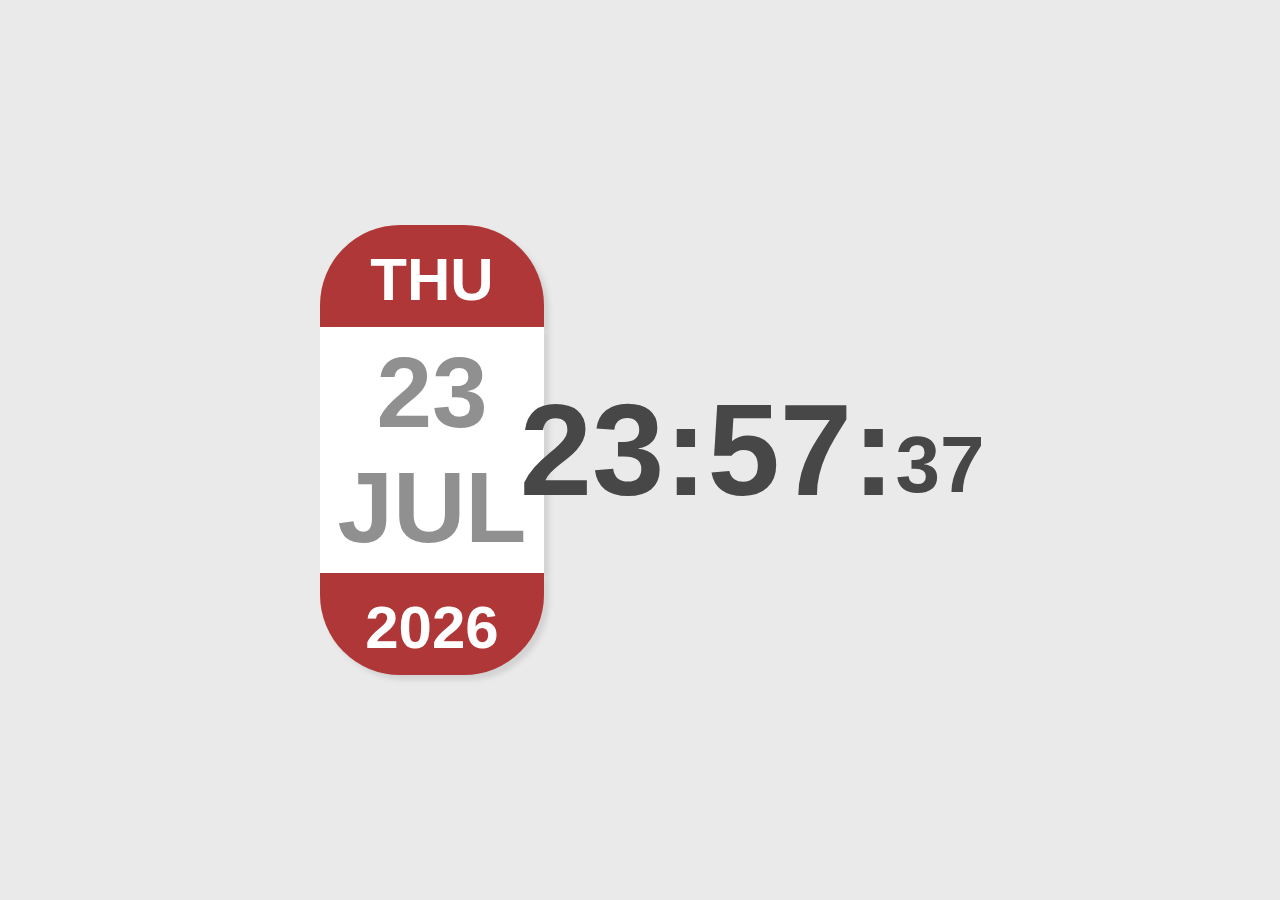
<file: index.html>
<!DOCTYPE html>
<html lang="en">
<head>
    <meta charset="UTF-8">
    <meta http-equiv="X-UA-Compatible" content="IE=edge">
    <meta name="viewport" content="width=device-width, initial-scale=1.0">
    <link rel="stylesheet" href="style.css">
    <title>Document</title>
</head>
<body>
    <div class="horloge">
        <div class="date">
            <div class="jour"></div>
            <div class="mois">
                <div class="day"></div>
                <div class="month"></div>
            </div>
            <div class="annee"></div>
        </div>
        <div class="heure">
            <div class="hours"></div>
            <div class="minutes"></div>
            <div class="seconds"></div>
        </div>
    </div>
    
    <script src="script.js"></script>
</body>
</html>
</file>
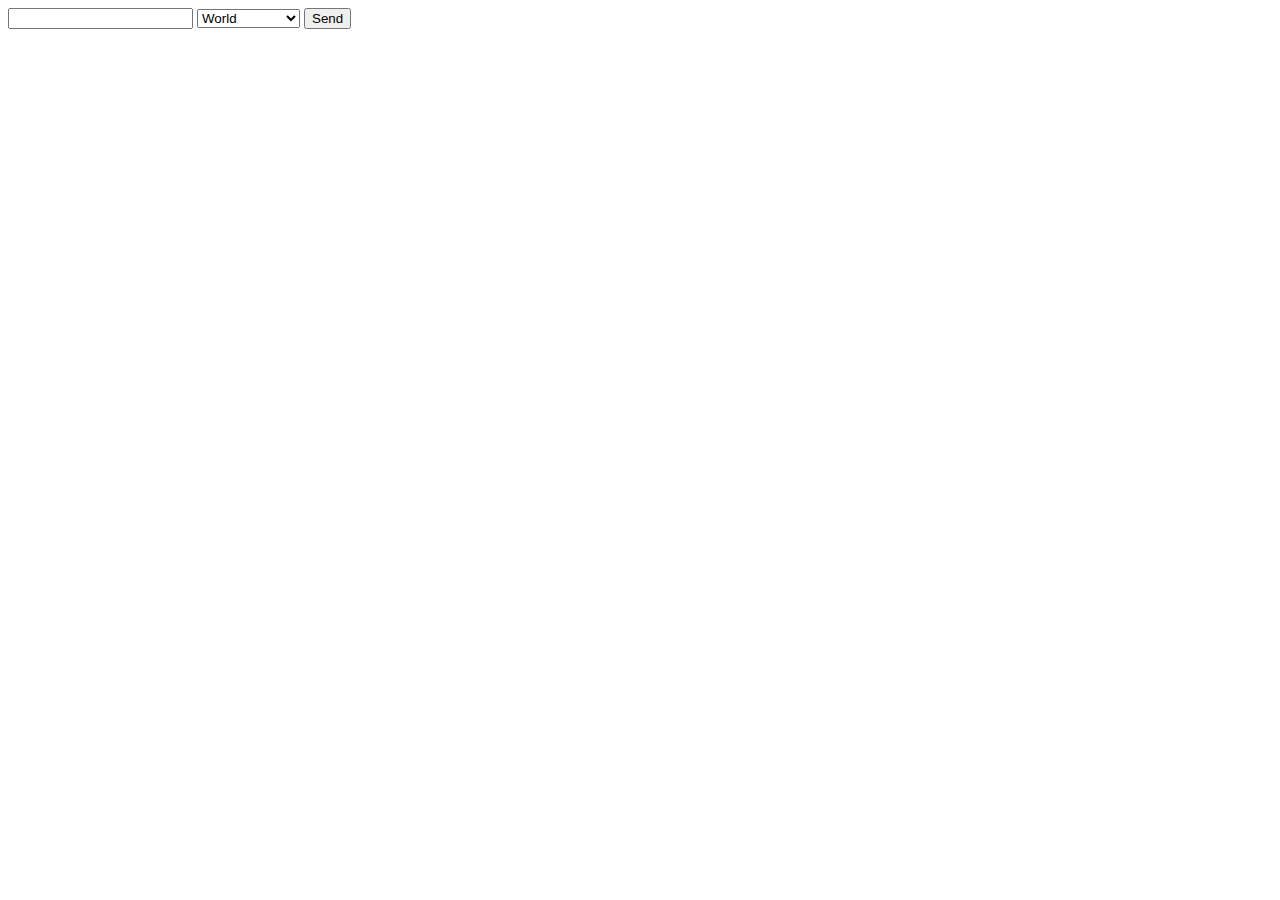
<file: Async-Fetch/index.html>
<!DOCTYPE html>
<html lang="en">
<head>
    <meta charset="UTF-8">
    <meta http-equiv="X-UA-Compatible" content="IE=edge">
    <meta name="viewport" content="width=device-width, initial-scale=1.0">
    <title>Document</title>
</head>
<body>
    <input type="text" class="tryname">
    <select class="myselect">
        <option value="" selected>World</option>
        <option value="US">United States</option>
        <option value="BE">Belgium</option>
        <option value="NC">North Korea</option>
    </select>
    <button class="send">Send</button>

    <script src="script.js"></script>
</body>
</html>
</file>
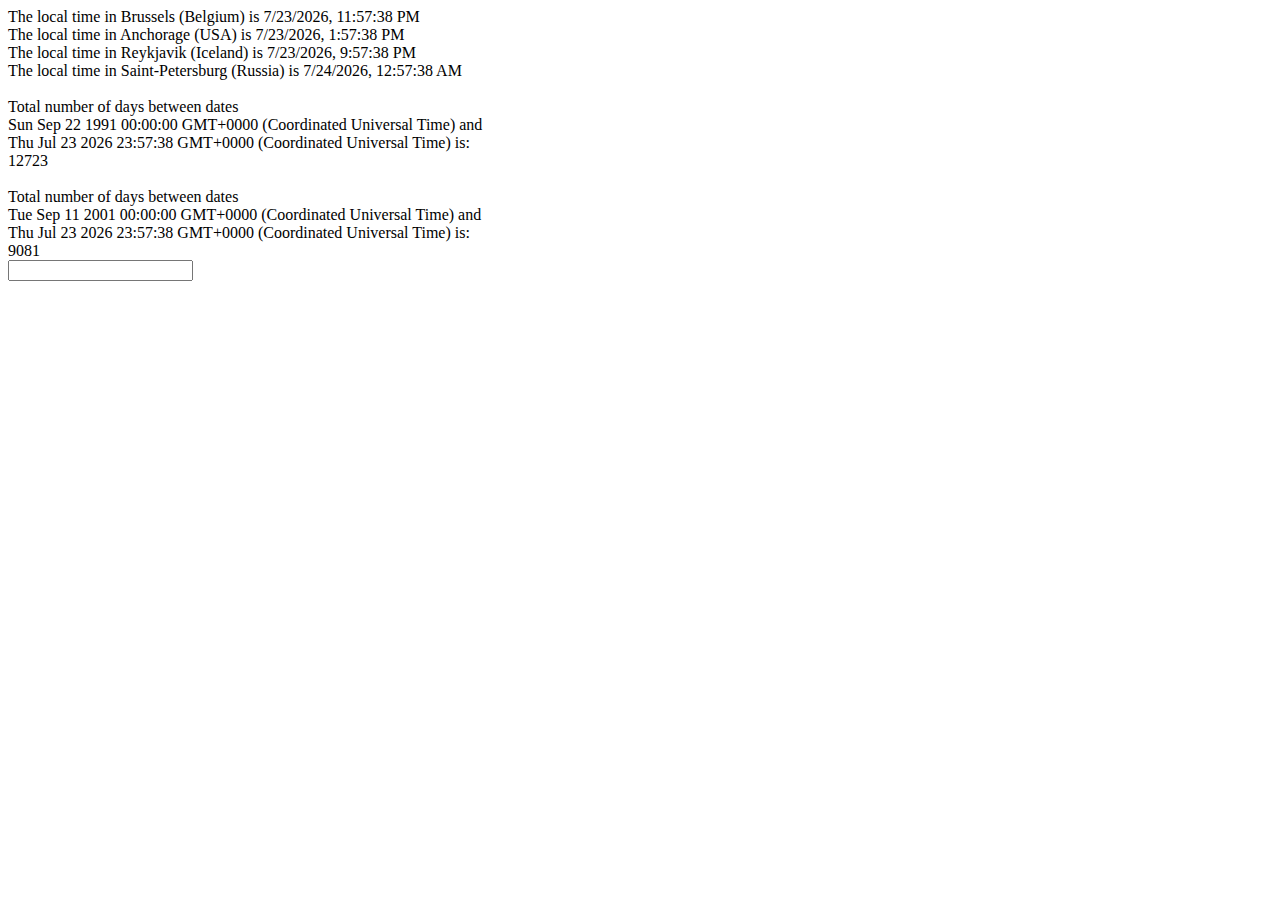
<file: Date-Object-1-2-3/index.html>
<!DOCTYPE html>
<html lang="en">
<head>
    <meta charset="UTF-8">
    <meta http-equiv="X-UA-Compatible" content="IE=edge">
    <meta name="viewport" content="width=device-width, initial-scale=1.0">
    <title>Document</title>
</head>
<body>
    

    <script src="script.js"></script>
</body>
</html>
</file>
<file: style.css>
body {
    margin: 0;
    padding: 0;
    width: 100vw;
    height: 100vh;
    box-sizing: border-box;
    display: flex;
    align-items: center;
    justify-content: center;
    font-family: Arial, Helvetica, sans-serif;
    font-weight: 900;
    background-color: #EAEAEA;
}

.horloge {
    width: 50%;
    height: 50%;
    display: flex;
    flex-direction: row;
    align-items: center;
    justify-content: center;
}

.date {
    width: 35%;
    height: 100%;
    display: flex;
    flex-direction: column;
    align-items: center;
    justify-content: center;
}

.jour {
    height: 20%;
    font-size: 60px;
    background-color: #B03737;
    color: white;
    width: 100%;
    text-align: center;
    padding-top: 20px;
    border-radius: 80px 80px 0 0;
    box-shadow: 5px 5px 5px #D3D3D3;
}

.mois {
    height: 60%;
    display: flex;
    flex-direction: column;
    align-items: center;
    justify-content: center;
    font-size: 100px;
    background-color: white;
    color:  #909090;
    width: 100%;
    text-align: center;
    box-shadow: 5px 5px 5px #D3D3D3;
}

.annee {
    height: 20%;
    font-size: 60px;
    background-color: #B03737;
    color: white;
    width: 100%;
    text-align: center;
    padding-top: 20px;
    border-radius: 0 0 80px 80px;
    box-shadow: 5px 5px 5px #D3D3D3;
}



.heure {
    width: 65%;
    height: 100%;
    display: flex;
    flex-direction: row;
    align-items: center;
    justify-content: center;
    font-size: 130px;
    color: #474747;
    cursor: pointer;
}

.seconds {
    font-size: 80px;
    padding-top: 30px;
}
</file>
